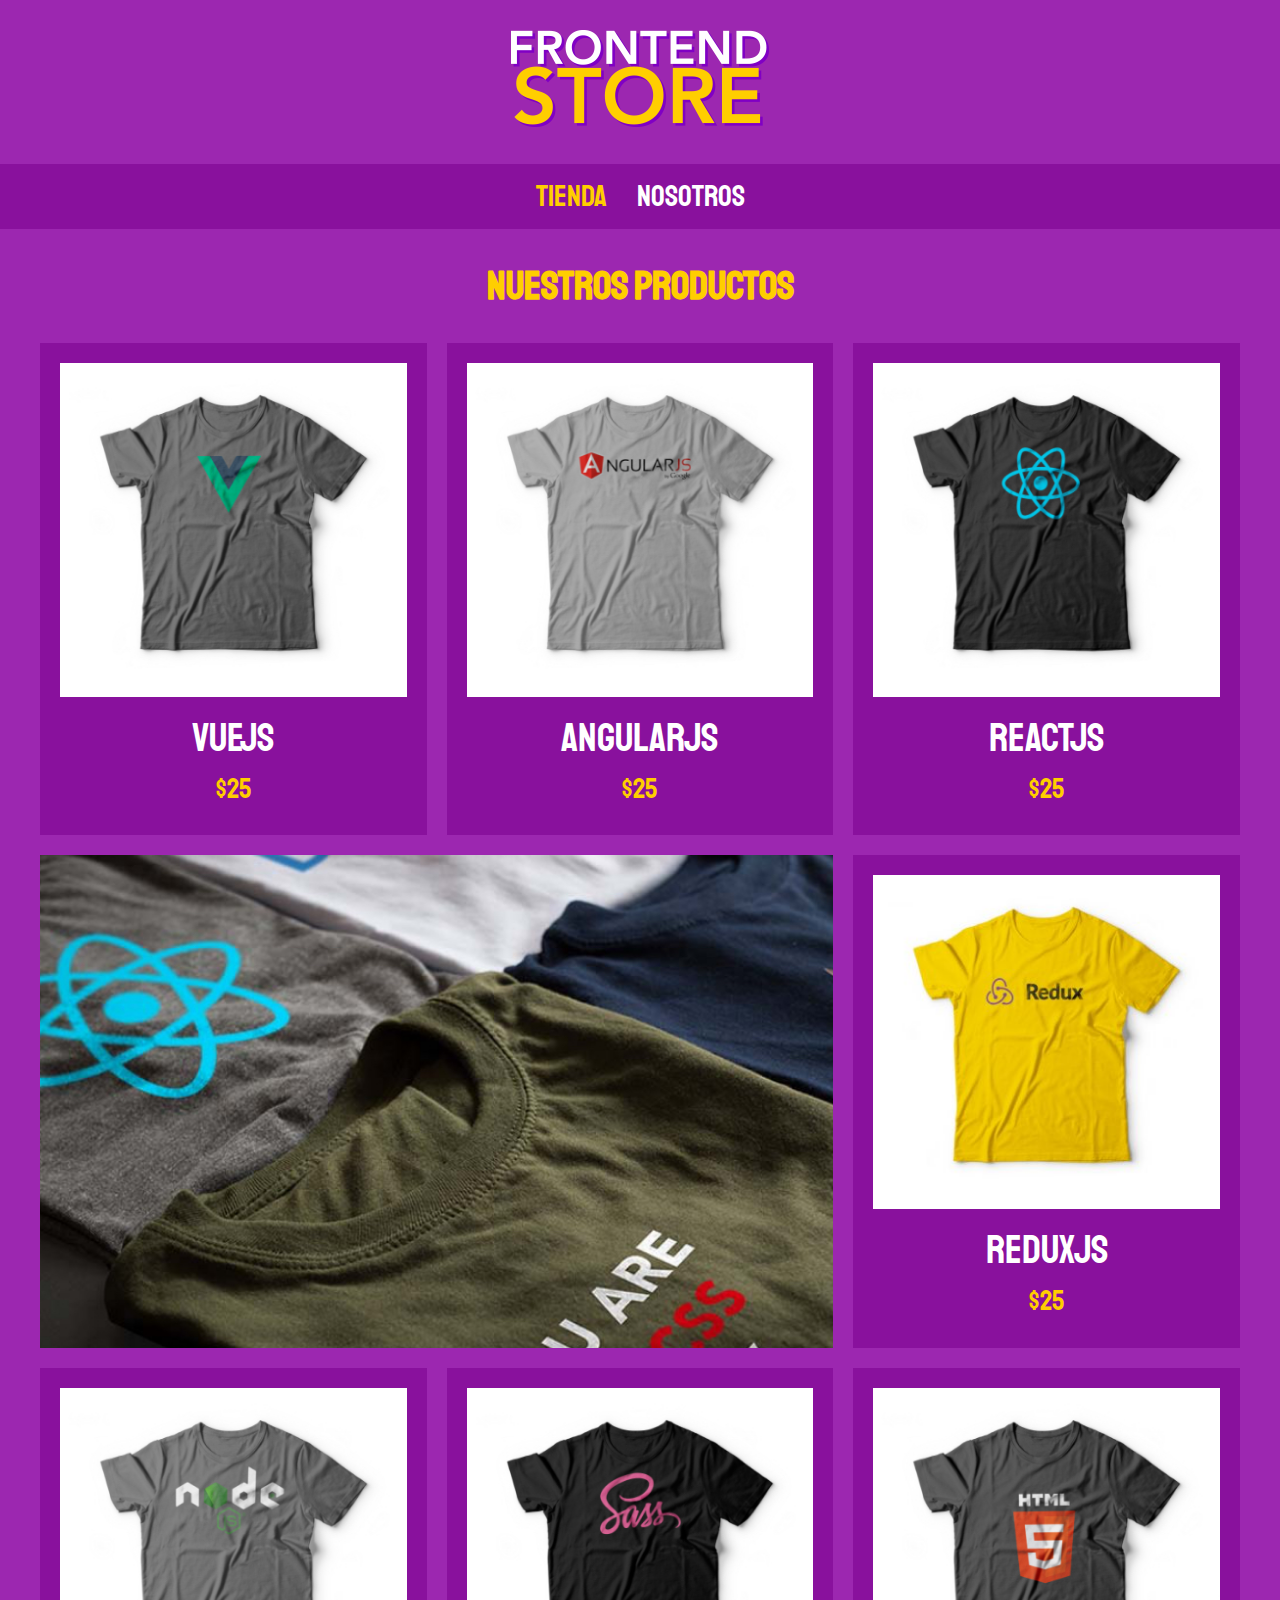
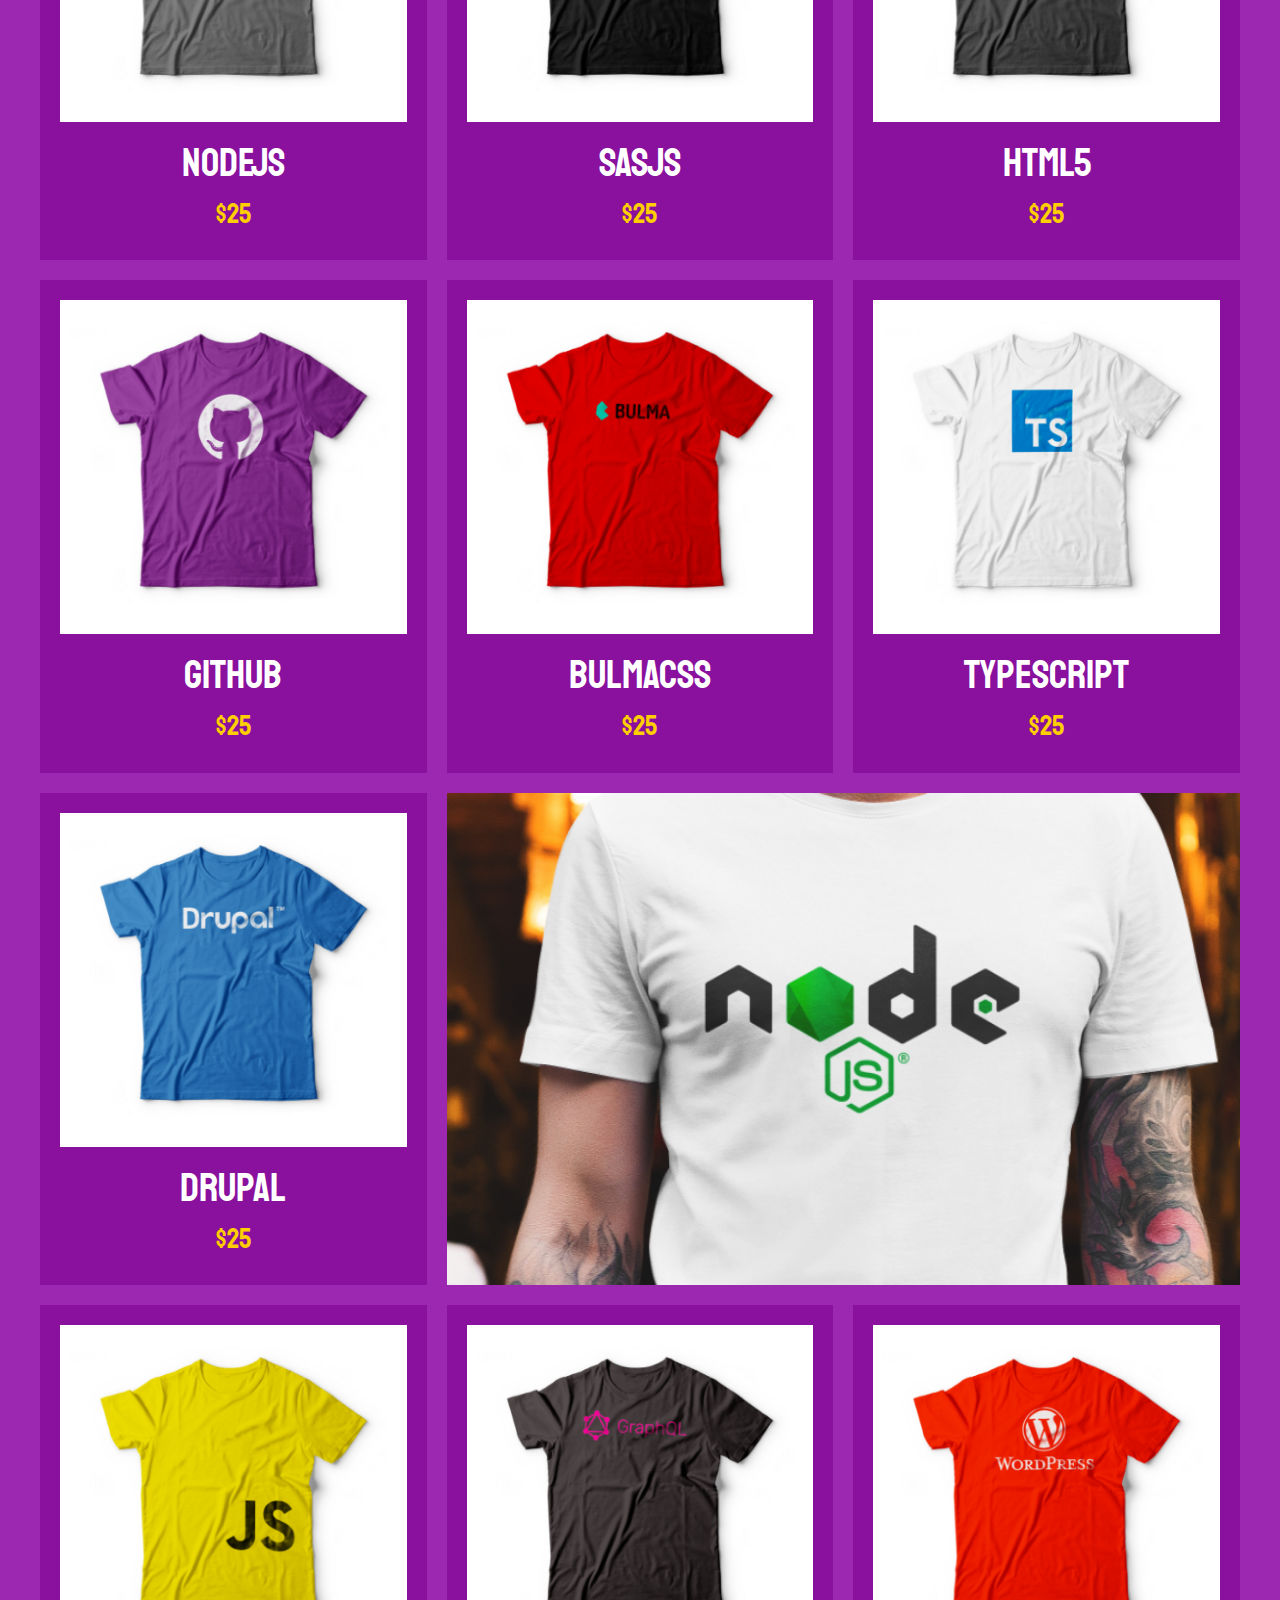
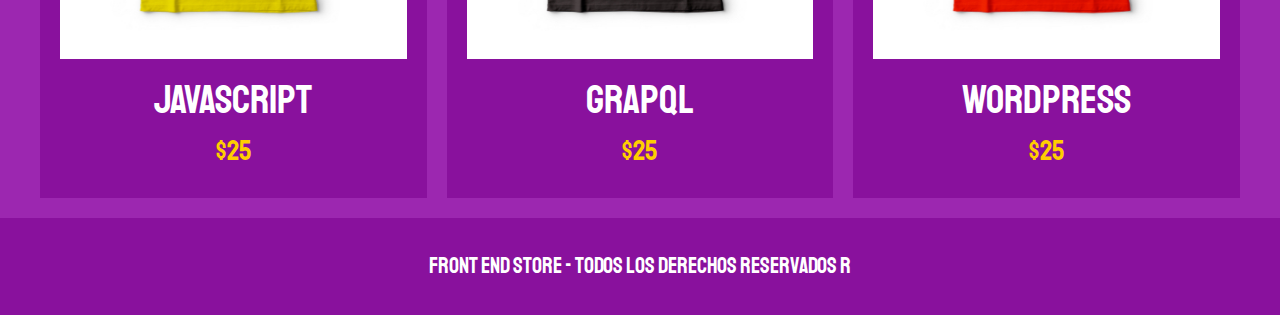
<file: index.html>
<!DOCTYPE html>
<html lang="en">

<head>
    <meta charset="UTF-8">
    <meta http-equiv="X-UA-Compatible" content="IE=edge">
    <meta name="viewport" content="width=device-width, initial-scale=1.0">
    <title>FrondEndStore</title>
    <link rel="stylesheet" href="CSS/normalize.css">
    <link rel="preconnect" href="https://fonts.gstatic.com">
    <link href="https://fonts.googleapis.com/css2?family=Staatliches&display=swap" rel="stylesheet">
    <link rel="stylesheet" href="CSS/style.css">
</head>

<body>
    <header class="header">
        <!--Seria un bloque-->
        <a href="index.html">
            <img class="header__logo" src="/img/logo.png" alt="Logotipo">
            <!--img elemento de bloque header-->
        </a>

    </header>
    <nav class="navegacion">
        <!--Seria bloque-->
        <a class="navegacion__enlace navegacion__enlace--activo" href="index.html">Tienda</a>
        <a class="navegacion__enlace" href="nosotros.html">Nosotros</a>
    </nav>
    <main class="contenedor">
        <h1>Nuestros Productos</h1>
        <div class="grid">
            <!--Bloque para 3 productos-->
            <div class="producto">
                <a href="producto.html">
                    <img class="producto__imagen" src="/img/1.jpg" alt="imagen camisa">
                    <div class="producto__informacion">
                        <!--Para el nombre y precio-->
                        <p class="producto__nombre">VueJS</p>
                        <p class="producto__precio">$25</p>
                    </div>
                </a>

            </div> <!--fin clase .producto-->
            <div class="producto">
                <a href="producto.html">
                    <img class="producto__imagen" src="/img/2.jpg" alt="imagen camisa">
                    <div class="producto__informacion">
                        <!--Para el nombre y precio-->
                        <p class="producto__nombre">AngularJS</p>
                        <p class="producto__precio">$25</p>
                    </div>
                </a>

            </div> <!--fin clase .producto-->
            <div class="producto">
                <a href="producto.html">
                    <img class="producto__imagen" src="/img/3.jpg" alt="imagen camisa">
                    <div class="producto__informacion">
                        <!--Para el nombre y precio-->
                        <p class="producto__nombre">ReactJS</p>
                        <p class="producto__precio">$25</p>
                    </div>
                </a>

            </div> <!--fin clase .producto-->
            <div class="producto">
                <a href="producto.html">
                    <img class="producto__imagen" src="/img/4.jpg" alt="imagen camisa">
                    <div class="producto__informacion">
                        <!--Para el nombre y precio-->
                        <p class="producto__nombre">ReduxJS</p>
                        <p class="producto__precio">$25</p>
                    </div>
                </a>

            </div> <!--fin clase .producto-->
            <div class="producto">
                <a href="producto.html">
                    <img class="producto__imagen" src="/img/5.jpg" alt="imagen camisa">
                    <div class="producto__informacion">
                        <!--Para el nombre y precio-->
                        <p class="producto__nombre">NodeJS</p>
                        <p class="producto__precio">$25</p>
                    </div>
                </a>

            </div> <!--fin clase .producto-->
            <div class="producto">
                <a href="producto.html">
                    <img class="producto__imagen" src="/img/6.jpg" alt="imagen camisa">
                    <div class="producto__informacion">
                        <!--Para el nombre y precio-->
                        <p class="producto__nombre">SasJS</p>
                        <p class="producto__precio">$25</p>
                    </div>
                </a>

            </div> <!--fin clase .producto-->
            <div class="producto">
                <a href="producto.html">
                    <img class="producto__imagen" src="/img/7.jpg" alt="imagen camisa">
                    <div class="producto__informacion">
                        <!--Para el nombre y precio-->
                        <p class="producto__nombre">HTML5</p>
                        <p class="producto__precio">$25</p>
                    </div>
                </a>

            </div> <!--fin clase .producto-->
            <div class="producto">
                <a href="producto.html">
                    <img class="producto__imagen" src="/img/8.jpg" alt="imagen camisa">
                    <div class="producto__informacion">
                        <!--Para el nombre y precio-->
                        <p class="producto__nombre">Github</p>
                        <p class="producto__precio">$25</p>
                    </div>
                </a>

            </div> <!--fin clase .producto-->
            <div class="producto">
                <a href="producto.html">
                    <img class="producto__imagen" src="/img/9.jpg" alt="imagen camisa">
                    <div class="producto__informacion">
                        <!--Para el nombre y precio-->
                        <p class="producto__nombre">BulmaCSS</p>
                        <p class="producto__precio">$25</p>
                    </div>
                </a>

            </div> <!--fin clase .producto-->
            <div class="producto">
                <a href="producto.html">
                    <img class="producto__imagen" src="/img/10.jpg" alt="imagen camisa">
                    <div class="producto__informacion">
                        <!--Para el nombre y precio-->
                        <p class="producto__nombre">TypeScript</p>
                        <p class="producto__precio">$25</p>
                    </div>
                </a>

            </div> <!--fin clase .producto-->
            <div class="producto">
                <a href="producto.html">
                    <img class="producto__imagen" src="/img/11.jpg" alt="imagen camisa">
                    <div class="producto__informacion">
                        <!--Para el nombre y precio-->
                        <p class="producto__nombre">Drupal</p>
                        <p class="producto__precio">$25</p>
                    </div>
                </a>

            </div> <!--fin clase .producto-->
            <div class="producto">
                <a href="producto.html">
                    <img class="producto__imagen" src="/img/12.jpg" alt="imagen camisa">
                    <div class="producto__informacion">
                        <!--Para el nombre y precio-->
                        <p class="producto__nombre">JavaScript</p>
                        <p class="producto__precio">$25</p>
                    </div>
                </a>

            </div> <!--fin clase .producto-->
            <div class="producto">
                <a href="producto.html">
                    <img class="producto__imagen" src="/img/13.jpg" alt="imagen camisa">
                    <div class="producto__informacion">
                        <!--Para el nombre y precio-->
                        <p class="producto__nombre">GrapQl</p>
                        <p class="producto__precio">$25</p>
                    </div>
                </a>

            </div> <!--fin clase .producto-->
            <div class="producto">
                <a href="producto.html">
                    <img class="producto__imagen" src="/img/14.jpg" alt="imagen camisa">
                    <div class="producto__informacion">
                        <!--Para el nombre y precio-->
                        <p class="producto__nombre">Wordpress</p>
                        <p class="producto__precio">$25</p>
                    </div>
                </a>

            </div> <!--fin clase .producto-->
            <div class="grafico grafico--camisas"></div>
            <div class="grafico grafico--node"></div>

        </div>
    </main>
    <footer class="footer">
        <p class="footer__text">Front End Store - Todos los derechos reservados R</p>
    </footer>

</body>

</html>
</file>
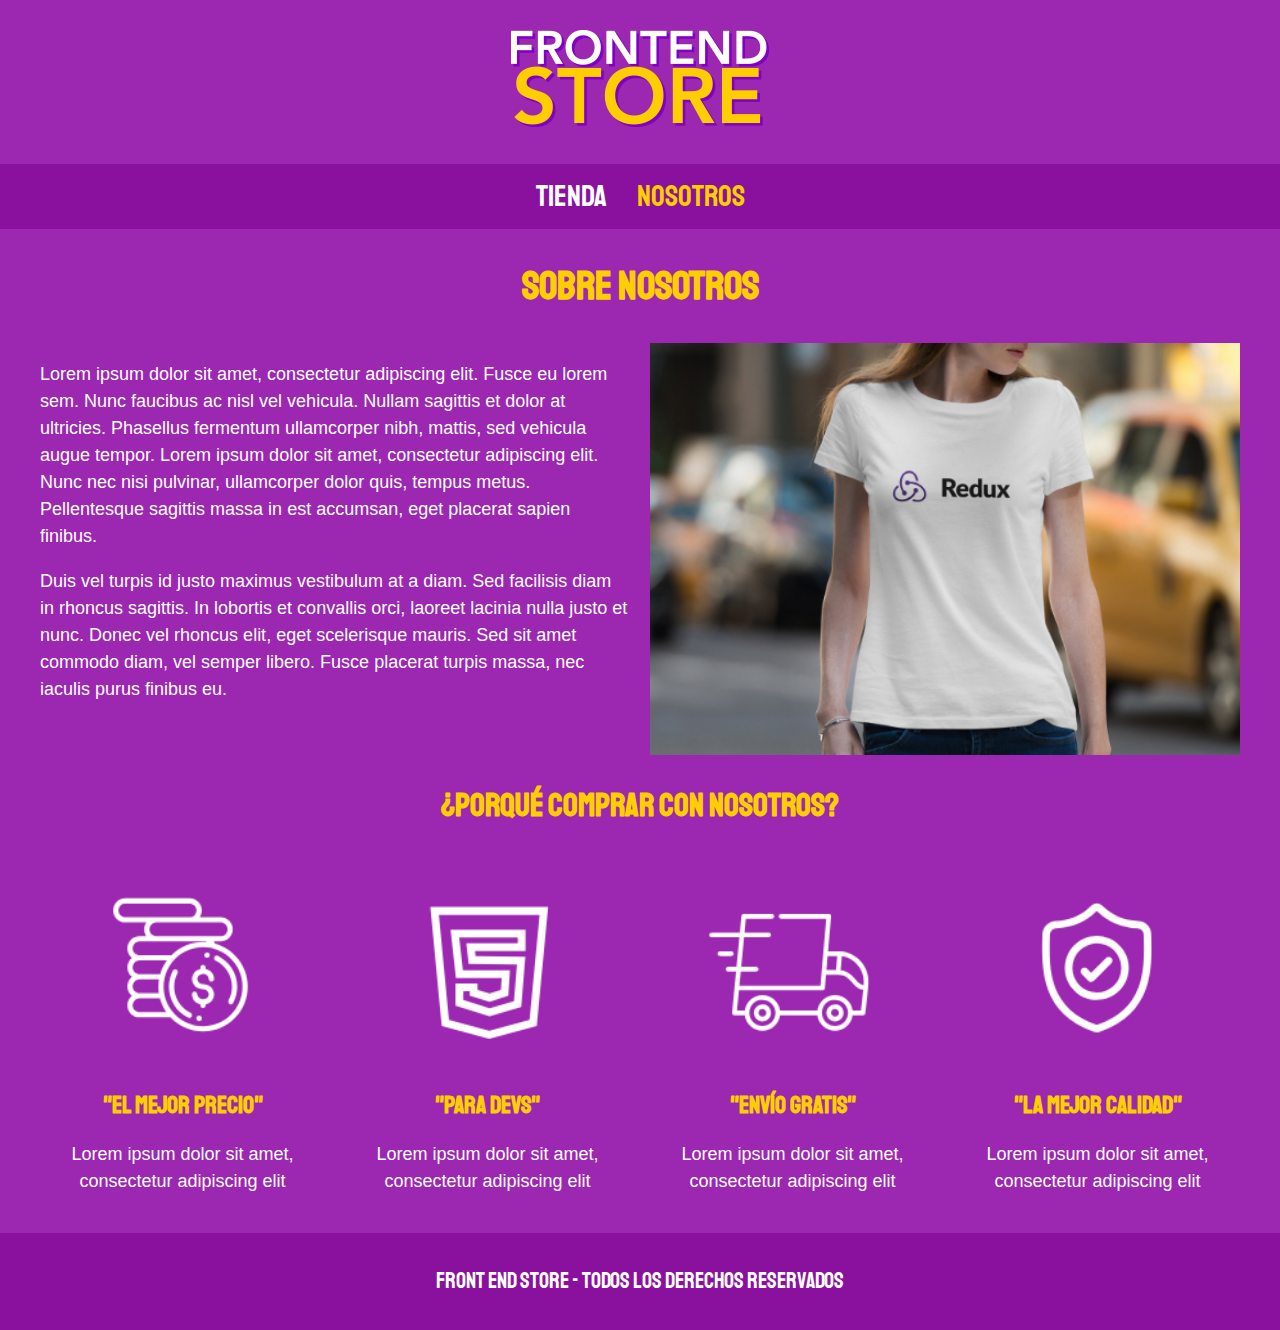
<file: nosotros.html>
<!DOCTYPE html>
<html lang="en">

<head>
    <meta charset="UTF-8">
    <meta http-equiv="X-UA-Compatible" content="IE=edge">
    <meta name="viewport" content="width=device-width, initial-scale=1.0">
    <title>FrondEndStore</title>
    <link rel="stylesheet" href="CSS/normalize.css">
    <link rel="preconnect" href="https://fonts.gstatic.com">
    <link href="https://fonts.googleapis.com/css2?family=Staatliches&display=swap" rel="stylesheet">
    <link rel="stylesheet" href="CSS/style.css">
</head>

<body>
    <header class="header"><!--Seria un bloque-->
        <a href="index.html">
            <img class="header__logo" src="/img/logo.png" alt="Logotipo">
            <!--img elemento de bloque header-->
        </a>
        
    </header>
    <nav class="navegacion"><!--Seria bloque-->
        <a class="navegacion__enlace" href="index.html">Tienda</a>
        <a class="navegacion__enlace navegacion__enlace--activo" href="nosotros.html">Nosotros</a>
    </nav>
    <main class="contenedor">
        <h1>Sobre Nosotros</h1>
        <div class="nosotros">
            <div class="nosotros__contenido">
               <p>
                Lorem ipsum dolor sit amet, consectetur adipiscing elit. Fusce eu lorem sem. Nunc faucibus ac 
                nisl vel vehicula. Nullam sagittis et dolor at ultricies. Phasellus fermentum ullamcorper nibh, 
                 mattis, sed vehicula augue tempor. Lorem ipsum dolor sit amet, consectetur adipiscing elit. Nunc 
                nec nisi pulvinar, ullamcorper dolor quis, tempus metus. Pellentesque sagittis massa in est 
                accumsan, eget placerat sapien finibus.
               </p> 
               <p>Duis vel turpis id justo maximus vestibulum at a diam. Sed facilisis diam in rhoncus sagittis. In lobortis et
                  convallis orci, laoreet lacinia nulla justo et nunc. Donec vel rhoncus elit, eget scelerisque mauris. Sed sit amet commodo
                  diam, vel semper libero. Fusce placerat turpis massa, nec iaculis purus finibus eu.</p>
            </div>
            <img class="nosotros__imagen" src="/img/nosotros.jpg" alt="imagen nosotros">
        </div>
    </main>
    <section class="contenedor comprar">
        <h2 class="comprar__titulo">¿Porqué comprar con nosotros?</h2>
        <div class="bloques">
            <div class="bloque">
                <img class="bloque__imagen" src="/img/icono_1.png" alt="porque comprar">
                <h3 class="bloque__titulo">"El mejor Precio"</h3>
                <p>Lorem ipsum dolor sit amet, consectetur adipiscing elit</p>
            </div><!--Cierre de Bloque-->
            <div class="bloque">
                <img class="bloque__imagen" src="/img/icono_2.png" alt="para devs">
                <h3 class="bloque__titulo">"Para Devs"</h3>
                <p>Lorem ipsum dolor sit amet, consectetur adipiscing elit</p>
            </div><!--Cierre de Bloque-->
            <div class="bloque">
                <img class="bloque__imagen" src="/img/icono_3.png" alt="Envio gratis">
                <h3 class="bloque__titulo">"Envío Gratis"</h3>
                <p>Lorem ipsum dolor sit amet, consectetur adipiscing elit</p>
            </div><!--Cierre de Bloque-->
            <div class="bloque">
                <img class="bloque__imagen" src="/img/icono_4.png" alt="la mejor calidad">
                <h3 class="bloque__titulo">"La mejor calidad"</h3>
                <p>Lorem ipsum dolor sit amet, consectetur adipiscing elit</p>
            </div><!--Cierre de Bloque-->
        </div>
    </section>
    <footer class="footer">
        <p class="footer__text">Front End Store - Todos los derechos reservados</p>
    </footer>
    
</body>

</html>
</file>
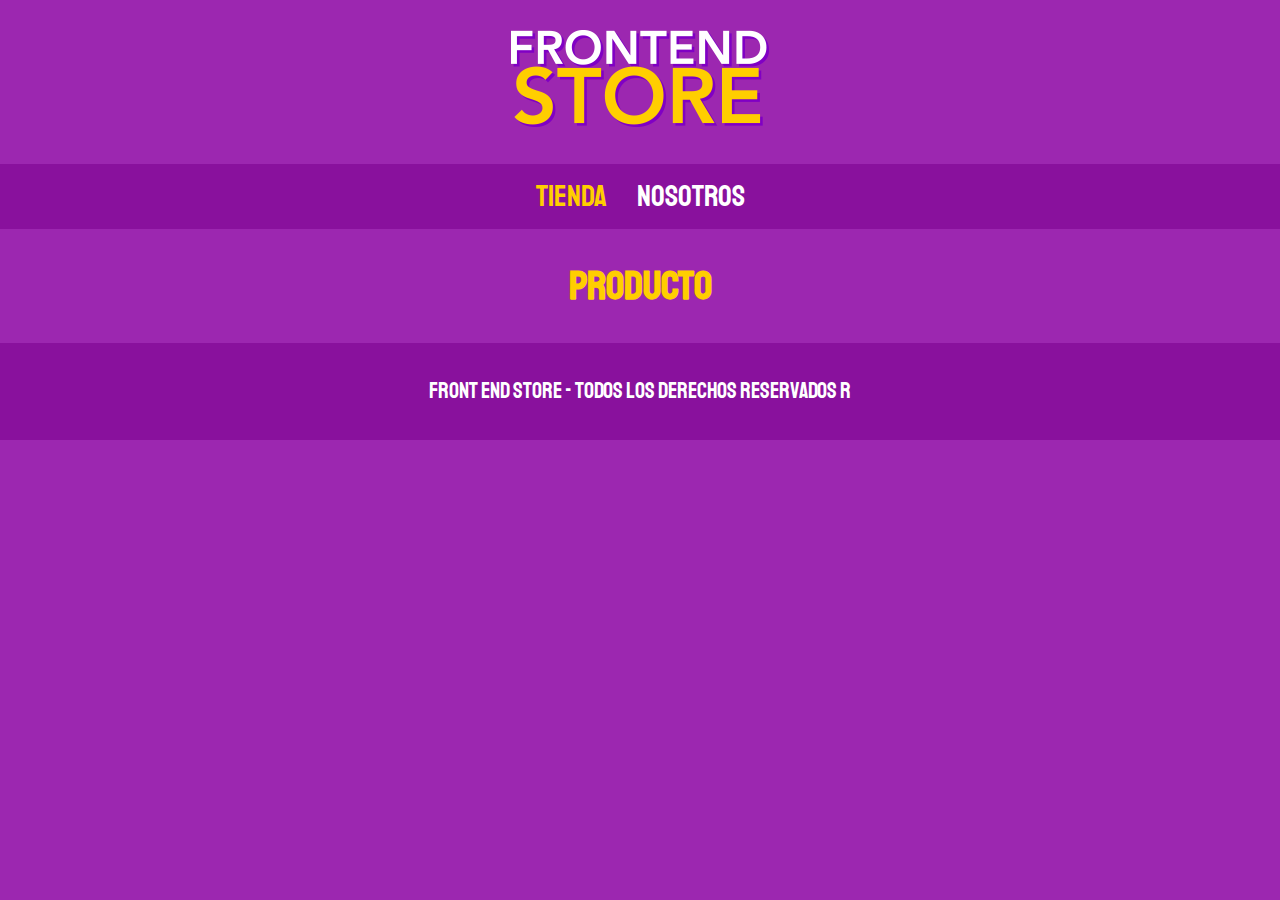
<file: producto.html>
<!DOCTYPE html>
<html lang="en">

<head>
    <meta charset="UTF-8">
    <meta http-equiv="X-UA-Compatible" content="IE=edge">
    <meta name="viewport" content="width=device-width, initial-scale=1.0">
    <title>FrondEndStore</title>
    <link rel="stylesheet" href="CSS/normalize.css">
    <link rel="preconnect" href="https://fonts.gstatic.com">
    <link href="https://fonts.googleapis.com/css2?family=Staatliches&display=swap" rel="stylesheet">
    <link rel="stylesheet" href="CSS/style.css">
</head>

<body>
    <header class="header"><!--Seria un bloque-->
        <a href="index.html">
            <img class="header__logo" src="/img/logo.png" alt="Logotipo">
            <!--img elemento de bloque header-->
        </a>
        
    </header>
    <nav class="navegacion"><!--Seria bloque-->
        <a class="navegacion__enlace navegacion__enlace--activo" href="index.html">Tienda</a>
        <a class="navegacion__enlace" href="nosotros.html">Nosotros</a>
    </nav>
    <main class="contenedor">
        <h1>Producto</h1>
    </main>
    <footer class="footer">
        <p class="footer__text">Front End Store - Todos los derechos reservados R</p>
    </footer>
    
</body>

</html>
</file>
<file: CSS/style.css>
:root{
    /*COLORES*/
    --primario: #9c27b0;
    --primarioOscuro: #89119d;
    --secundario: #ffce00;
    --secundarioOscuro: rgb(233,287,2);
    --blanco:#fff;
    --negro:#000;
    /*FUENTE PRINCIPAL*/
    --fuentePrincipal:'Staatliches', cursive;
}

/* apply a natural box layout model to all elements, 
but allowing components to change */
html {
    box-sizing: border-box;
    font-size: 62.5%;
  }
  *, *:before, *:after {
    box-sizing: inherit;
  }

  /*GLOBALES*/
body{
    background-color: var(--primario);
    font-size: 1.6rem;
    line-height: 1.5; /*Interlineado*/

}
p{
    font-size: 1.8rem;
    font-family: Arial, Helvetica, sans-serif;
    color: var(--blanco);
}
a{
    text-decoration: none;
}
img{
    max-width: 100%;
}
.contenedor{
    max-width: 120rem;
    margin: 0 auto;
}
h1,h2,h3 {
    text-align: center;
    color: var(--secundario);
    font-family: var(--fuentePrincipal);
}
h1{
    font-size: 4rem;
}
h2{
    font-size: 3.2rem;
}
h3{
    font-size: 2.4rem;
}

/*Header*/

.header{
    display: flex;
    justify-content: center;
}
.header__logo{
    margin: 3rem 0; /*Eso seria
    3 rem arriba y abajo y 0 rem a los lados*/
}

/*FOOTER*/
.footer{
    background-color: var(--primarioOscuro);
    padding: 1rem 0;
    margin-top: 2rem;
}
.footer__text{
    text-align: center;
    font-size: 2.2rem;
    font-family: var(--fuentePrincipal);

}
/*NAVEGACION*/
.navegacion{
    background-color: var(--primarioOscuro);
    padding: 1rem 0;
    display: flex;
    justify-content: center;
    gap: 3rem;
}
.navegacion__enlace{
    color: var(--blanco);
    font-family: var(--fuentePrincipal);
    font-size: 3rem;
    /*margin-right: 2rem;
    Eso era para separar elementos y se le suma
    .navegacion__enlace:last-of-type{
        margion-right:0;
    
    */
}



/*Cambiar color a enlaces cuando haya manito*/
/*Y cambia de coor el enlace activo*/
.navegacion__enlace:hover, .navegacion__enlace--activo{
    color: var(--secundario);
}

/*GRID*/
.grid{
    display: grid;
    grid-template-columns: repeat(2,1fr);
    gap: 2rem;
}
@media (min-width: 768px) {
     .grid{
         grid-template-columns: repeat(3,1fr);
     }
 }


/*Productos*/

.producto{
    background-color: var(--primarioOscuro);
    padding: 2rem;
}

.producto__imagen{
    width: 100%;
}

/*.producto__informacion{
    
}*/
.producto__nombre{
    font-size: 4rem;
}
.producto__precio{
    font-size: 2.8rem;
    color: var(--secundario);
}
.producto__nombre, .producto__precio{
    font-family: var(--fuentePrincipal);
    /*Achicar marger*/
    margin: 1rem 0;
    text-align: center;
    line-height: 1.2;
}
/*GRAFICOS*/
.grafico{
    min-height: 30rem; /*Altura minima*/
    background-repeat: no-repeat;/*PARA que no se repita imagen de backg*/
    /*Pero quedara cortada asi que uso o siguiente para que ocupe todo
    el espacio*/
    background-size: cover;
    grid-column: 1/3;/*Esta se repite por eso aca mas general
    se repite en grafico camisas y grafico node*/
}
.grafico--camisas{
    background-image: url(/img/grafico1.jpg);
    grid-row: 2/3;
}
.grafico--node{
    background-image: url(/img/grafico2.jpg);
    grid-row: 8/9;
}

@media (min-width: 768px) {
    .grafico--node{
        grid-row: 5/6;
        grid-column: 2/4;
    }
 }
 /*NOSOTROS*/
 .nosotros{
    display: grid;
    grid-template-rows: repeat(2,auto);

 }
 @media (min-width: 768px) {
    .nosotros{
        
        grid-template-columns: repeat(2,1fr);
        column-gap: 2rem;
    }
  }


.nosotros__imagen{
    grid-row: 1/2;
    width: 100%;
}
@media (min-width: 768px) {
     .nosotros__imagen{
         grid-column: 2/3;
     }
 }

 /*BLOQUES*/
 .comprar{

 }
 .bloques{
    display: grid;
    grid-template-columns: repeat(2,1fr);
    gap: 2rem;
 }
 @media (min-width: 768px ) {
      .bloques{
          grid-template-columns: repeat(4,1fr);
      }
  }
 .bloque{
    text-align: center;
 }

 .bloque__titulo{
    margin: 0;
 }
 .bloque__imagen{
    width: 100%;
 }
</file>
